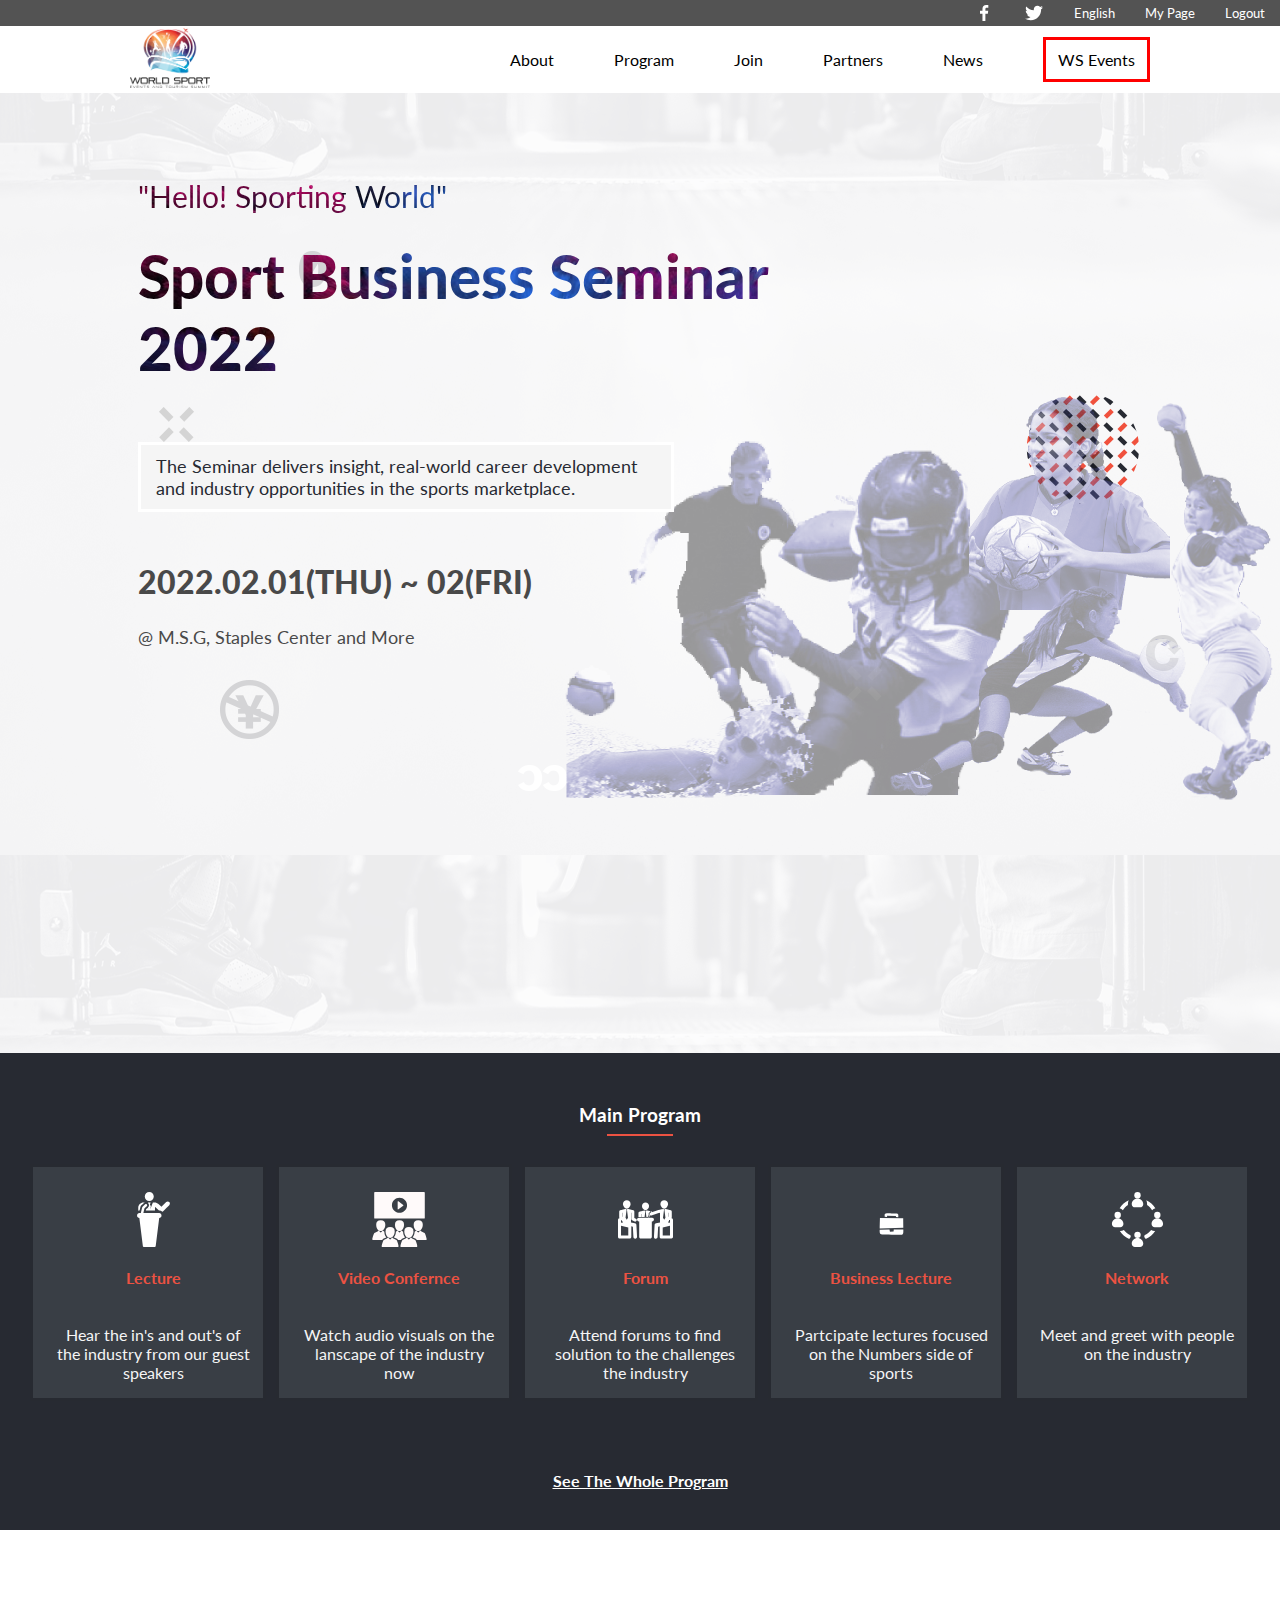
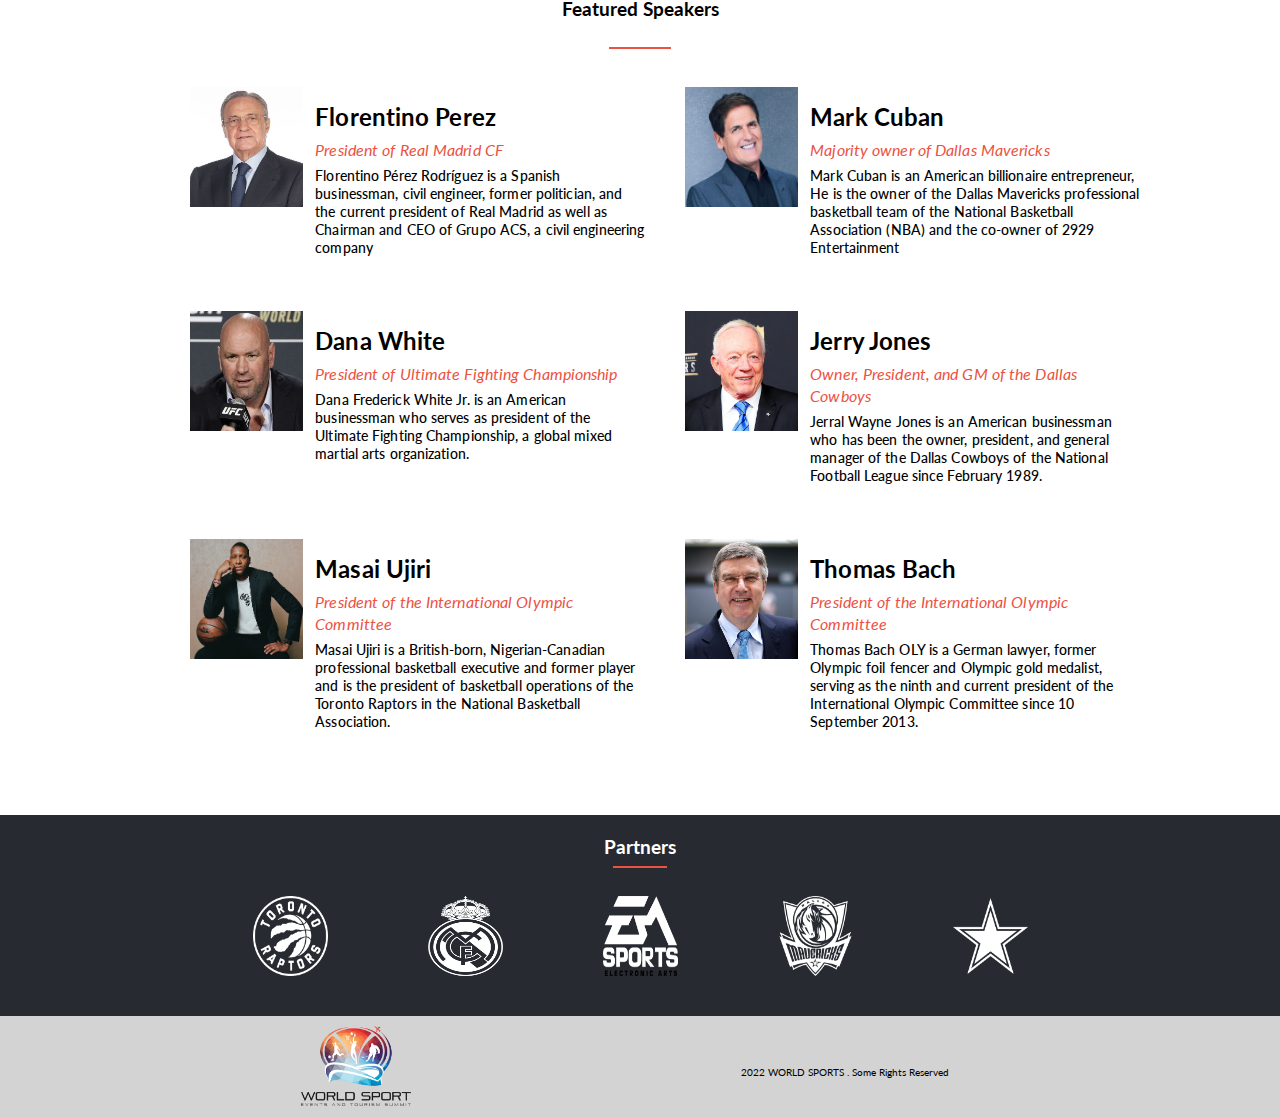
<file: index.html>
<!DOCTYPE html>
<html lang="en">
  <head>
    <meta charset="UTF-8" />
    <meta http-equiv="X-UA-Compatible" content="IE=edge" />
    <meta name="viewport" content="width=device-width, initial-scale=1.0" />
    <link rel="stylesheet" href="style.css" />
    <title>WS Events</title>
  </head>
  <body>
    <header>     
        <div class="black-bar">
          <img src="img/facebook-alt-svgrepo-com.svg" alt="facebook" />
          <img src="img/twitter-svgrepo-com (1).svg" alt="twitter" />
          <a href="#">English</a>
          <a href="#">My Page</a>
          <a href="#">Logout</a>
        </div>
        <div class="white-bar">
          <a class="logo" href="index.html"><img src="img/pngwing.com.png" alt="logo"></a>
          <ul class="contact-links">
              <li><a href="about.html">About</a></li>
              <li><a href="#program">Program</a></li>
              <li><a href="#">Join</a></li>
              <li><a href="#partners">Partners</a></li>
              <li><a href="#">News</a></li>
              <li><a class="red-box" href="#">WS Events</a></li>
          </ul>
          </div> 
        <!--nav menu-->
        <nav id="myNav" class="overlay">
          <a href="javascript:void(0)" class="closebtn" onclick="closeNav()">x</a>
          <div class="overlay-content">
            <a href="about.html" onclick="closeNav()">About</a>
            <a href="#program" onclick="closeNav()">Program</a>
            <a href="#partners"  onclick="closeNav()">Partners</a>
            <a href="#" onclick="closeNav()">News</a>
            <a href="#" onclick="closeNav()">WS Events</a>
          </div>
        </nav>
        
        <div><img src="img/menu-svgrepo-com.svg" class="openbtn" onclick="openNav()" alt="nav-menu"></div>
        
      <!--main header-->
      <section class="info">
        <h2>"Hello! Sporting World"</h2>
        <h1>Sport Business Seminar<br />2022</h1>
        <div class="para">
          <p>
            The Seminar delivers insight, real-world career development and
            industry opportunities in the sports marketplace.
          </p>
          <div class="date">2022.02.01(THU) ~ 02(FRI)</div>
          <div class="place">@ M.S.G, Staples Center and More</div>
        </div>
      </section>
    </header>
    <!--program section-->
    <section class="program" id="program">
      <div class="pro-header">Main Program</div>
      <hr color="#ec5242" width="5%" />
      <div class="prog-boxes">
        <div class="prog-box">
          <img src="img/lecture-conference-svgrepo-com.svg" alt="Lecture" />
          <h4>Lecture</h4>
          <p>Hear the in's and out's of the industry from our guest speakers</p>
        </div>
        <div class="prog-box">
          <img src="img/conference-hall-svgrepo-com.svg" alt="conference" />
          <h4>Video Confernce</h4>
          <p>Watch audio visuals on the lanscape of the industry now</p>
        </div>
        <div class="prog-box">
          <img src="img/forum.svg" alt="forum" />
          <h4>Forum</h4>
          <p>Attend forums to find solution to the challenges the industry</p>
        </div>
        <div class="prog-box">
          <img src="img/business-suitcase-svgrepo-com.svg" alt="suitcase" />
          <h4>Business Lecture</h4>
          <p>Partcipate lectures focused on the Numbers side of sports</p>
        </div>
        <div class="prog-box">
          <img src="img/network-group-svgrepo-com.svg" alt="Network" />
          <h4>Network</h4>
          <p>Meet and greet with people on the industry</p>
        </div>
      </div>
      <button class="join-mobile" type="submit">Join WS summit 2022</button>
      <div class="desktop-see"><a href="#">See The Whole Program</a></div>
    </section>
    <!--speakers section-->
    <section class="feature-section">
      <article class="feature-wrapper">
        <h3 class="main-program-title feature-title">Featured Speakers</h3>
        <hr color="#ec5242" width="6%" />
        <ul id="speakers" class="speaker-list">
        </ul>
      </article>
    </section>
    <!--sponcers section-->
    <section class="sponcers" id="partners">
      <div class="pro-header">Partners</div>
      <hr color="#ec5242" width="4%" />
        <div class="partners-logo">
          <div></div>
          <img class="partners-img" src="img/nba (1).png" alt="raptors">
          <img class="partners-img" src="img/pngfind.com-real-madrid-png-708504.png" alt="real-madrid">
          <img class="partners-img" src="img/pngfind.com-ea-sports-logo-png-910398.png" alt="ea sports">
          <img class="partners-img" src="img/nba (2).png" alt="dallas mavs">
          <img class="partners-img" src="img/dallas-cowboys.png" alt="dallas cowboys">
        </div>
    </section>
    <!--footer section-->
    <footer class="footer">
      <img src="img/pngwing.com.png" alt="logo" />
      <div>
        <p>2022 WORLD SPORTS . Some Rights Reserved</p>
      </div>
    </footer>
    <script src="script.js"></script>
  </body>
</html>
</file>
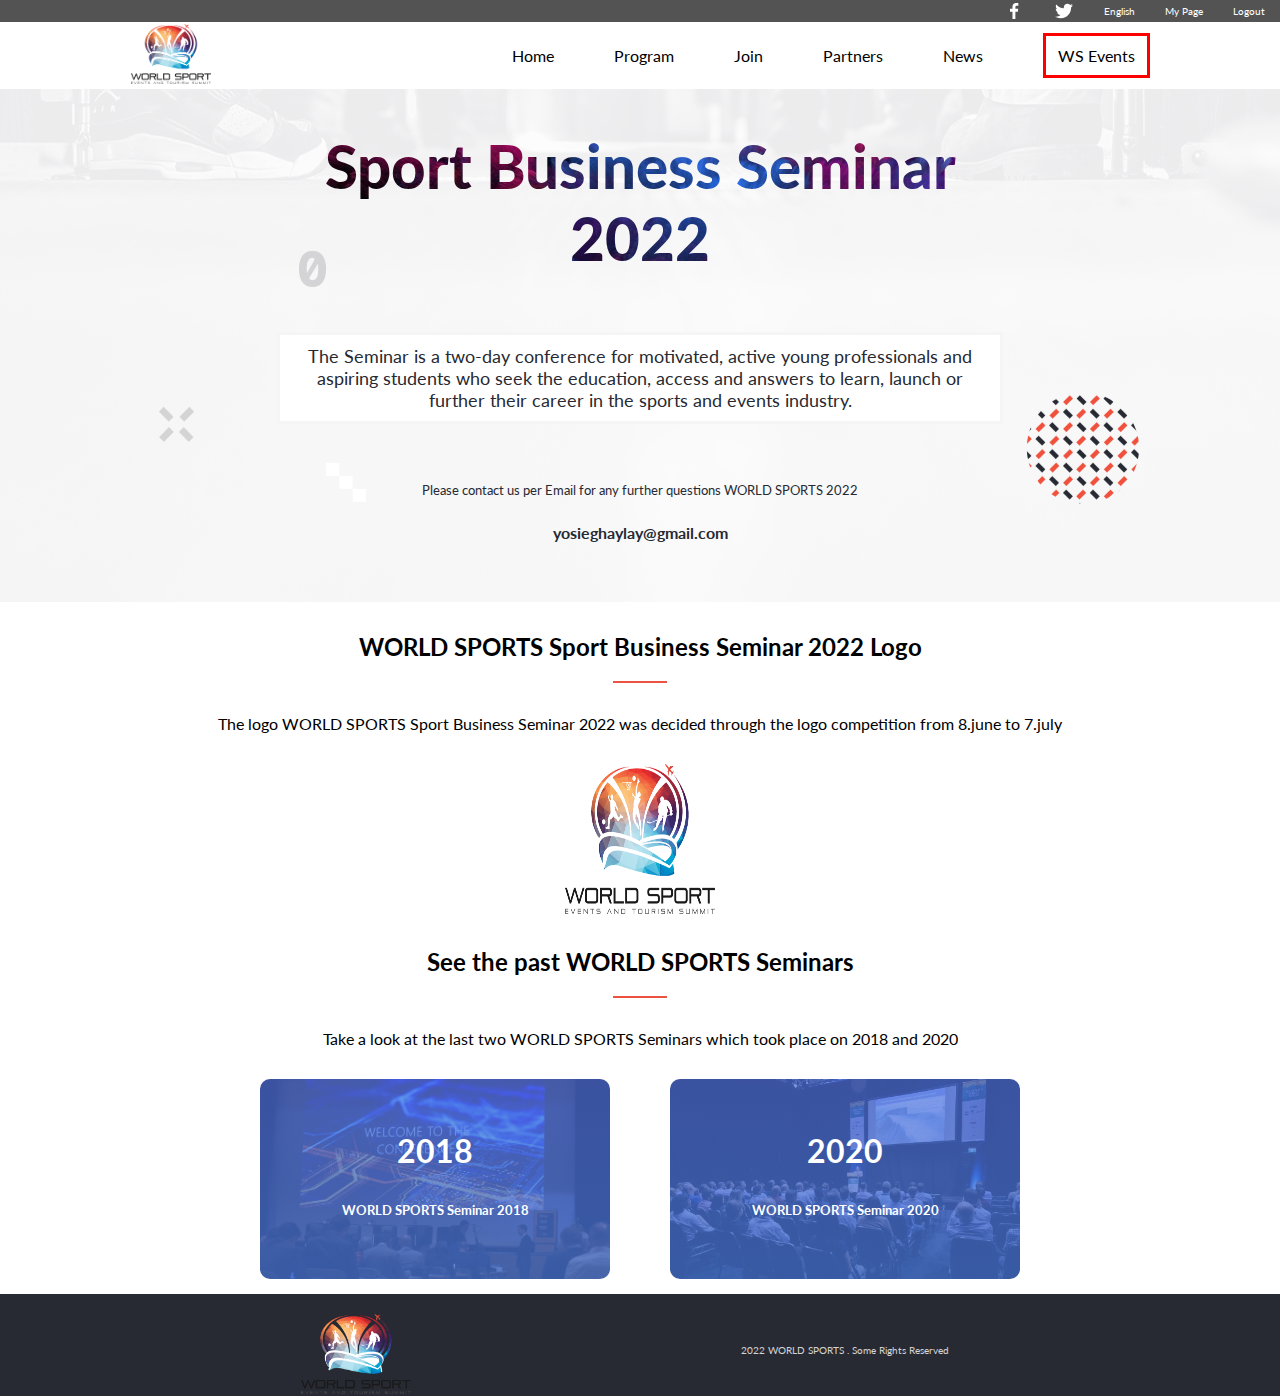
<file: about.html>
<!DOCTYPE html>
<html lang="en">
<head>
    <meta charset="UTF-8">
    <meta http-equiv="X-UA-Compatible" content="IE=edge">
    <meta name="viewport" content="width=device-width, initial-scale=1.0">
    <link rel="stylesheet" href="style1.css">
    <title>WS Events</title>
</head>
<body>
    <header>
        <div class="black-bar">
          <img src="img/facebook-alt-svgrepo-com.svg" alt="facebook" />
          <img src="img/twitter-svgrepo-com (1).svg" alt="twitter" />
          <a href="#">English</a>
          <a href="#">My Page</a>
          <a href="#">Logout</a>
        </div>
        <div class="white-bar">
          <a class="logo" href="index.html"><img src="img/pngwing.com.png" alt="logo"></a>
          <ul class="contact-links">
              <li><a href="index.html">Home</a></li>
              <li><a href="#program">Program</a></li>
              <li><a href="#">Join</a></li>
              <li><a href="#partners">Partners</a></li>
              <li><a href="#">News</a></li>
              <li><a class="red-box" href="#">WS Events</a></li>
          </ul>
          </div> 
        <!--nav menu-->
        <nav id="myNav" class="overlay">
          <a href="javascript:void(0)" class="closebtn" onclick="closeNav()">x</a>
          <div class="overlay-content">
            <a href="index.html" onclick="closeNav()">Home</a>
            <a href="#program" onclick="closeNav()">Program</a>
            <a href="#partners"  onclick="closeNav()">Partners</a>
            <a href="#" onclick="closeNav()">News</a>
            <a href="#" onclick="closeNav()">WS Events</a>
          </div>
        </nav>
        
        <div><img src="img/menu-svgrepo-com.svg" class="openbtn" onclick="openNav()" alt="nav-menu"></div>   
        <!--main header-->
        <section class="info">
            <section class="info">
                <h1>Sport Business Seminar<br>2022</h1>
                <div class="para">
                    <p>The Seminar is a two-day conference for motivated, active young professionals and aspiring students who seek the education, access and answers to learn, launch or further their career in the sports and events industry.</p>
                    <div class="c-info">Please contact us per Email for any further questions WORLD SPORTS 2022</div>
                    <div class="e-info">yosieghaylay@gmail.com</div>
                </div>
        </section>
    </header>
    <!--about logo section-->
    <section class="about-section">
        <h2>WORLD SPORTS Sport Business Seminar 2022 Logo</h2>
        <hr color="#ec5242" width="4%">
        <p>The logo WORLD SPORTS Sport Business Seminar 2022 was decided through the logo competition from 8.june to 7.july</p>
         <img src="img/pngwing.com.png" alt="logo">
         <h2>See the past WORLD SPORTS Seminars</h2>
         <hr color="#ec5242" width="4%">
         <p>Take a look at the last two WORLD SPORTS Seminars which took place on 2018 and 2020</p>
         <div class="pic-event">
            <div class="nyc">
                <h3>2018</h3>
                <div>WORLD SPORTS Seminar 2018</div>
                </div>
            <div class="la">
                <h3>2020</h3>
                <div>WORLD SPORTS Seminar 2020</div>
            </div>
         </div> 
   </section>
   <!--sponcers header-->
   <section class="sponcers">
    <div class="pro-header">Partners</div>
    <hr color="#ec5242" width="4%" />
      <div class="partners-logo">
        <div></div>
        <img class="partners-img" src="img/nba (1).png" alt="raptors">
        <img class="partners-img" src="img/pngfind.com-real-madrid-png-708504.png" alt="real madrid">
        <img class="partners-img" src="img/pngfind.com-ea-sports-logo-png-910398.png" alt="ea sports">
        <img class="partners-img" src="img/pngfind.com-gears-of-war-logo-2598950.png" alt="2k sports">
        <img class="partners-img" src="img/nba (2).png" alt="dallas mavs">
        
      </div>
  </section>

    <!--footer section-->
    <footer class="footer">
        <img src="img/pngwing.com.png" alt="logo">
        <div>
            <p>2022  WORLD SPORTS . Some Rights Reserved</p>
        </div>
    </footer>
    <script src="script.js"></script>
    </body>
</html>
</file>
<file: style.css>
@import url("https://fonts.googleapis.com/css2?family=Lato:wght@400;700;900&display=swap");

body {
  font-family: "Lato", sans-serif;
  margin: 0;
  padding: 0;
}

header {
  background-image: url(img/mobile-bg.png);
}

.black-bar {
  display: none;
}

.white-bar {
  display: none;
}

/* nav menu */

.overlay {
  height: 0%;
  width: 100%;
  position: fixed;
  z-index: 1;
  top: 0;
  left: 0;
  background-color: rgba(12, 28, 97, 0.9);
  overflow-y: hidden;
  transition: 0.5s;
}

.overlay-content {
  position: relative;
  top: 25%;
  width: 100%;
  text-align: center;
  margin-top: 30px;
}

.overlay a {
  padding: 8px;
  text-decoration: none;
  font-size: 36px;
  color: #f1f1f1;
  display: block;
  transition: 0.3s;
}

.overlay a:hover,
.overlay a:focus {
  color: gold;
}

.overlay .closebtn {
  position: absolute;
  left: 10px;
  font-size: 60px;
  color: #f1f1f1;
}

/* main header */

.info {
  display: flex;
  flex-direction: column;
  padding-left: 18px;
  margin-top: 50px;
}

.info h1 {
  font-size: 40px;
  font-weight: 900;
  margin-block-start: 1px;
  background-image: url(img/text-bg.png);
  background-repeat: repeat;
  -webkit-background-clip: text;
  -webkit-text-fill-color: transparent;
}

.info h2 {
  font-size: 20px;
  font-weight: 700;
  background-image: url(img/text-bg.png);
  background-repeat: repeat;
  -webkit-background-clip: text;
  -webkit-text-fill-color: transparent;
}

.para p {
  border: solid rgb(255, 255, 255);
  color: #272a32;
  font-size: 18px;
  background-color: #f5f5f5;
  width: fit-content;
  padding: 10px 10px;
}

.date {
  font-size: 26px;
  font-weight: 900;
  margin-top: 50px;
  color: #494949;
}

.place {
  font-weight: 400;
  font-size: medium;
  margin-top: 15px;
  padding-bottom: 100px;
  color: #494949;
}

/* program section */
.program {
  background-color: #272a32;
  padding-top: 30px;
  display: flex;
  flex-direction: column;
  align-items: center;
}

.pro-header {
  color: white;
  text-align: center;
  font-weight: bolder;
}

.prog-boxes {
  gap: 10px;
  padding: 20px 20px;
}

.prog-box {
  width: fit-content;
  border: solid #272a31;
  display: flex;
  align-items: center;
  padding-left: 10px;
  margin-bottom: 10px;
  background-color: #3d4149da;
  cursor: pointer;
}

.prog-boxes :hover {
  border: solid white;
  transition: 0.8s;
}

.prog-box :hover {
  border: none;
}

.prog-boxes img {
  height: 50px;
}

.prog-boxes h4 {
  padding: 10px 10px;
  color: #ec5242;
}

.prog-boxes p {
  padding: 10px 10px;
  color: #f5f5f5;
}

.desktop-see {
  display: none;
}

.join-mobile {
  height: 50px;
  width: 180px;
  background-color: #ec5242;
  color: white;
  font-weight: 700;
  border: none;
  cursor: pointer;
  margin-bottom: 50px;
}

/* footer section */
.footer {
  display: none;
}

/* .footer {
  display: flex;
  justify-content: space-around;
  background-color: #d3d3d3;
}

.footer img {
  height: 50px;
  width: 50px;
  margin-top: 10px;
}

.footer p {
  font-size: x-small;
} */

/* speakers section */
.feature-section {
  padding: 0 20px;
}

.feature-wrapper {
  width: 100%;
  padding: 50px 0;
  display: flex;
  flex-direction: column;
  align-items: center;
  justify-content: center;
}

.feature-title {
  color: var(--black);
}

.speaker-list {
  display: grid;
  grid-template-columns: 1fr;
  grid-gap: 50px;
  margin: 30px 0;
}

.speaker-item {
  display: grid;
  grid-template-columns: 1fr 3fr;
  grid-gap: 12px;
}

.image-wrapper {
  width: 100%;
  height: 120px;
  position: relative;
}

.pattern {
  position: absolute;
  top: 0;
  left: 0;
  z-index: -1;
}

.speaker-img {
  width: 120%;
  height: 80%;
  margin: 10px 4px;
  z-index: 1;
}

.speaker-info {
  margin-left: 10px;
}

.speaker-name {
  font-size: 24px;
  font-weight: 700;
  line-height: 32px;
  letter-spacing: 0.1px;
  color: var(--black);
  margin-bottom: 6px;
}

.speaker-title {
  font-size: 16px;
  font-weight: 400;
  line-height: 22px;
  letter-spacing: 0.1px;
  font-style: italic;
  margin: 10px 0;
  color: #ec5242;
}

.speaker-description {
  font-size: 14px;
  font-weight: 500;
  line-height: 18px;
  letter-spacing: 0.1px;
  color: var(--black);
  margin-top: 6px;
}

/* sponcers header */
.sponcers {
  display: none;
  background-color: #272a31;
  width: 100%;
}

.partners-logo {
  display: flex;
  justify-content: center;
  padding: 10px 10px;
}

/* .sponcers {
  background-color: #272a31;
}

.partners-logo {
  display: flex;
  justify-content: center;
  padding: 10px 10px;
}

.partners-img {
  height: 50px;
  width: 45px;
  padding: 10px 10px;
} */

@media screen and (min-width: 768px) {
  header {
    background-image: url(img/desktop-bg.png);
  }

  .black-bar {
    background-color: rgb(83, 83, 83);
    color: white;
    display: flex;
    justify-content: end;
    align-items: center;
  }

  .black-bar img {
    height: 20px;
    width: 20px;
    padding: 0 15px;
  }

  .black-bar a {
    padding: 5px 15px;
    font-size: small;
    text-decoration: none;
    color: white;
  }

  .white-bar {
    background-color: white;
    color: black;
    display: flex;
    justify-content: space-around;
    align-items: center;
    padding: 2px 0;
  }

  .white-bar img {
    height: 60px;
    width: 80px;
  }

  .desktop-see a {
    color: white;
  }

  .white-bar a {
    text-decoration: none;
    color: black;
  }

  .white-bar a:hover {
    color: red;
  }

  .contact-links {
    display: flex;
    align-items: center;
    gap: 60px;
    list-style: none;
  }

  .red-box {
    border: solid red;
    color: red;
    padding: 10px 12px;
  }

  /* nav menu */
  .openbtn {
    display: none;
  }

  /* main header */

  .info {
    background-image: url(img/spbg.png);
    background-repeat: no-repeat;
    background-position: right;
    display: flex;
    flex-direction: column;
    height: 100vh;
    padding-top: 10px;
  }

  .info h1 {
    margin-block-start: 1px;
    margin-inline-start: 120px;
    font-weight: 900;
    font-size: 60px;
  }

  .info h2 {
    margin-inline-start: 120px;
    font-weight: 400;
    font-size: 30px;
  }

  .para p {
    font-weight: 400;
    border: solid rgb(255, 255, 255);
    width: 500px;
    color: #272a32;
    padding: 10px 15px;
    background-color: #f5f5f5;
    margin-inline-start: 120px;
  }

  .date {
    color: #494949;
    font-weight: 900;
    font-size: xx-large;
    margin-inline-start: 120px;
  }

  .place {
    color: #494949;
    font-weight: 400;
    padding-top: 10px;
    font-size: large;
    margin-inline-start: 120px;
  }

  /* programe section */

  .programe {
    color: white;
    text-align: center;
  }

  .pro-header {
    padding-top: 20px;
    font-size: larger;
    font-weight: bold;
  }

  .red-line {
    color: #ec5242;
  }

  .prog-boxes {
    display: flex;
    justify-content: center;
  }

  .prog-box {
    display: flex;
    flex-direction: column;
  }

  .prog-box img {
    height: 55px;
    padding-top: 25px;
  }

  .prog-box h4 {
    color: #ec5242;
    padding: 0 0 0 0;
  }

  .prog-box p {
    padding: 0 10px;
    width: 200px;
    text-align: center;
  }

  .desktop-see {
    display: block;
    font-weight: 700;
    text-align: center;
    padding: 40px 10px;
  }

  .join-mobile {
    display: none;
  }

  /* speakers section */
  .feature-section {
    padding: 0 140px;
  }

  .speaker-list {
    grid-template-columns: repeat(2, 1fr);
    grid-gap: 30px;
    margin: 20px 0;
  }

  .speaker-img {
    width: 100%;
    height: 100%;
    margin: 10px 0 0 10px;
    z-index: 1;
  }

  /* sponcers section */
  .sponcers {
    display: block;
  }

  .partners-img {
    height: 80px;
    width: 75px;
    padding: 10px 50px 30px;
  }

  /* footer section */

  .footer {
    background-color: #d3d3d3;
    display: flex;
    justify-content: space-evenly;
    padding-top: 10px;
    font-size: x-small;
  }

  .footer img {
    height: 80px;
    width: 110px;
  }

  .footer p {
    padding: 30px;
  }
}
</file>
<file: style1.css>
@import url("https://fonts.googleapis.com/css2?family=Lato:wght@400;700;900&display=swap");

body {
  font-family: "Lato", sans-serif;
  margin: 0;
  padding: 0;
}

header {
  background-image: url(img/mobile-bg.png);
}

.white-bar {
  display: none;
}

.black-bar {
  display: none;
}

/* nav menu */
.overlay {
  height: 0%;
  width: 100%;
  position: fixed;
  z-index: 1;
  top: 0;
  left: 0;
  background-color: rgba(12, 28, 97, 0.9);
  overflow-y: hidden;
  transition: 0.5s;
}

.overlay-content {
  position: relative;
  top: 25%;
  width: 100%;
  text-align: center;
  margin-top: 30px;
}

.overlay a {
  padding: 8px;
  text-decoration: none;
  font-size: 36px;
  color: #f1f1f1;
  display: block;
  transition: 0.3s;
}

.overlay a:hover,
.overlay a:focus {
  color: gold;
}

.overlay .closebtn {
  position: absolute;
  left: 10px;
  font-size: 60px;
  color: #f1f1f1;
}

/* main header */
.info {
  display: flex;
  flex-direction: column;
  margin-top: 20px;
  align-items: center;
  text-align: center;
}

.info h1 {
  font-size: 40px;
  font-weight: 900;
  margin-block-start: 1px;
  background-image: url(img/text-bg.png);
  background-repeat: repeat;
  -webkit-background-clip: text;
  -webkit-text-fill-color: transparent;
}

.para p {
  border: solid #f5f5f5;
  color: #272a32;
  font-weight: 400;
  font-size: medium;
  background-color: white;
  width: fit-content;
  padding: 10px 10px;
}

.c-info {
  color: #272a32;
  font-weight: 400;
  font-size: x-small;
  padding: 40px 20px 25px 20px;
}

.e-info {
  color: #272a32;
  font-weight: 700;
  font-size: small;
  padding-bottom: 60px;
}

/* about logo section */
.about-section {
  text-align: center;
  align-items: center;
}

.about-section h2 {
  font-weight: 700;
  font-size: large;
  padding: 10px 10px 0 10px;
}

.about-section p {
  font-weight: 400;
  font-size: smaller;
  padding: 15px 20px;
}

.about-section img {
  height: 150px;
  width: 150px;
}

.pic-event {
  color: white;
  font-weight: 700;
  font-size: large;
  margin: 15px 15px;
}

.pic-event h3 {
  padding: 50px 0 0 0;
  font-size: xx-large;
}

.nyc div {
  font-size: small;
}

.la div {
  font-size: small;
}

.nyc {
  width: 350px;
  height: 200px;
  background-image:
    linear-gradient(
      rgba(83, 117, 228, 0.7),
      rgba(70, 112, 204, 0.8)
    ),
    url(img/5fff02a73bd0da0991739602.jpg);
  background-position: center;
  background-repeat: no-repeat;
  background-size: cover;
  border-radius: 10px;
}

.la {
  width: 350px;
  height: 200px;
  background-image:
    linear-gradient(
      rgba(83, 117, 228, 0.7),
      rgba(70, 112, 204, 0.8)
    ),
    url(img/Untitled-design-97.jpg);
  background-position: center;
  background-repeat: no-repeat;
  background-size: cover;
  border-radius: 10px;
}

/* sponcers */
.sponcers {
  background-color: #272a31;
  text-align: center;
  color: #f5f5f5;
  font-weight: 600;
  width: 100%;
}

.partners-logo {
  display: flex;
  justify-content: center;
  padding: 10px 10px;
}

.partners-img {
  height: 50px;
  width: 45px;
  padding: 10px 10px;
}

/* footer */
.footer {
  display: flex;
  justify-content: space-around;
  background-color: #d3d3d3;
}

.footer img {
  height: 50px;
  width: 50px;
  margin-top: 10px;
}

.footer p {
  font-size: x-small;
  color: #272a32;
}

@media screen and (min-width: 768px) {
  header {
    background-image: url(img/desktop-bg.png);
  }

  .black-bar {
    background-color: rgb(83, 83, 83);
    color: white;
    display: flex;
    justify-content: end;
    align-items: center;
  }

  .black-bar img {
    height: 20px;
    width: 20px;
    padding: 0 15px;
  }

  .black-bar a {
    padding: 5px 15px;
    font-size: x-small;
    text-decoration: none;
    color: white;
  }

  .white-bar {
    background-color: white;
    color: black;
    display: flex;
    justify-content: space-around;
    align-items: center;
    padding: 2px 0;
  }

  .white-bar img {
    height: 60px;
    width: 80px;
  }

  .white-bar a {
    text-decoration: none;
    color: black;
  }

  .white-bar a:hover {
    color: red;
  }

  .contact-links {
    display: flex;
    align-items: center;
    gap: 60px;
    list-style: none;
  }

  .red-box {
    border: solid red;
    color: red;
    padding: 10px 12px;
  }

  /* nav menu */
  .openbtn {
    display: none;
  }

  /* main header */
  .info h1 {
    font-weight: 900;
    font-size: 60px;
  }

  .para p {
    font-weight: 400;
    font-size: large;
    width: 700px;
  }

  .c-info {
    font-weight: 400;
    font-size: small;
  }

  .e-info {
    font-size: medium;
  }

  /* about logo section */
  .about-section h2 {
    font-weight: 700;
    font-size: x-large;
  }

  .about-section p {
    font-weight: 400;
    font-size: medium;
  }

  .pic-event {
    display: flex;
    justify-content: center;
    gap: 60px;
  }

  .pic-event h3 {
    padding: 20px 0 0 0;
    font-size: xx-large;
  }

  /* sponcers section */
  .sponcers {
    display: none;
  }

  /* footer section */
  .footer {
    background-color: #272a32;
    display: flex;
    justify-content: space-evenly;
    padding-top: 10px;
    font-size: x-small;
    width: 100%;
  }

  .footer img {
    height: 80px;
    width: 110px;
  }

  .footer p {
    color: #d3d3d3;
    padding: 30px;
  }
}
</file>
